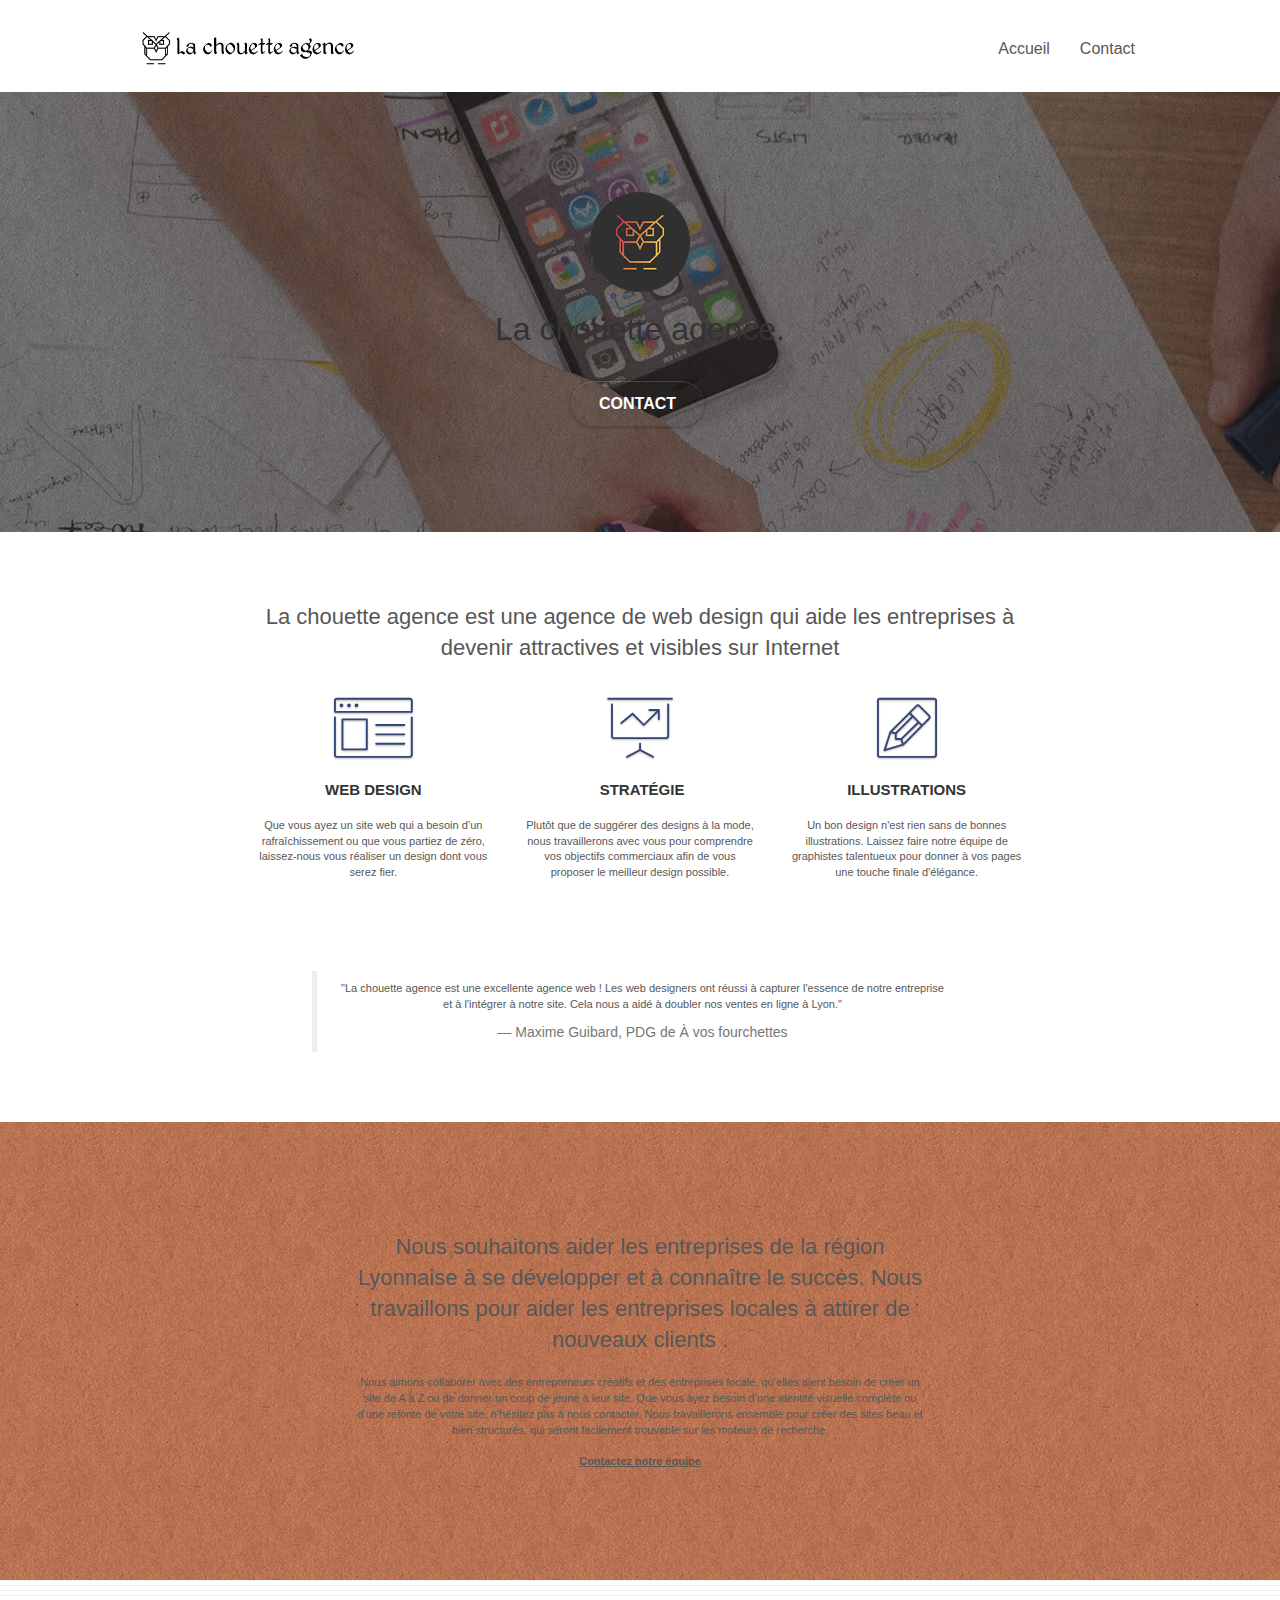
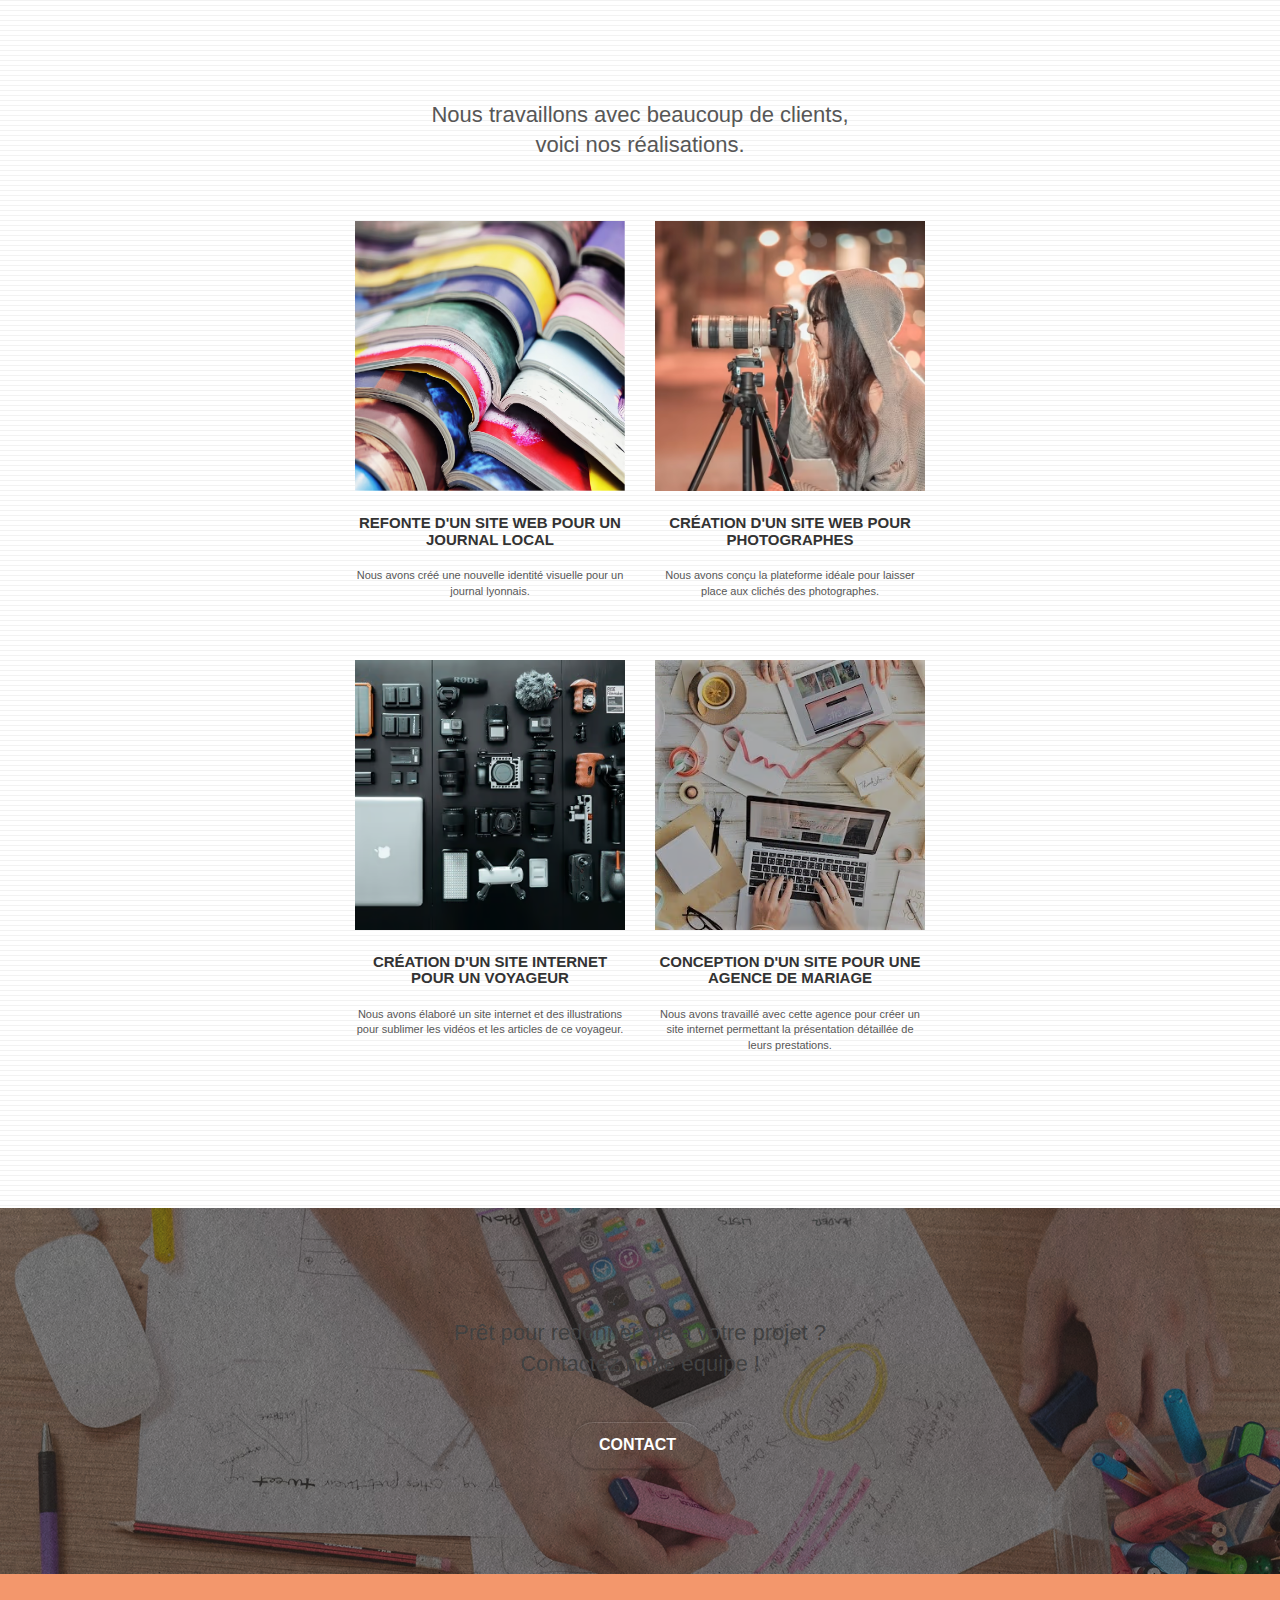
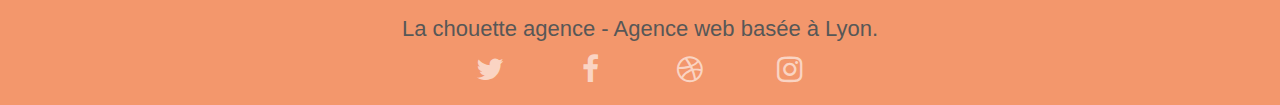
<file: index.html>
<!doctype html>
<html lang="fr">
<head>
    <meta charset="utf-8">
    <meta name="description" content="La chouette est une agence de web design située à Lyon et vous offre son expérience et ses compétences pour le développement ou la refonte de votre site internet">
	<meta name="robots" content="index, follow">
    <meta name="viewport" content="width=device-width, initial-scale=1.0, viewport-fit=cover">
    
	

	<link rel="shortcut icon" type="image/png" href="img/favicon.png">
    
	<link rel="stylesheet" type="text/css" href="./css/bootstrap.css">
	<link rel="stylesheet" type="text/css" href="style.css">
	<link rel="stylesheet" type="text/css" href="./css/font-awesome.css">
	<link rel="stylesheet" type="text/css" href="./css/et-line.css">
	
    
	<script src="./js/jquery-2.1.0.js" defer></script>
	<script src="./js/jquery-2.1.0.js" defer></script>
	<script src="./js/bootstrap.js" defer></script>
	<script src="./js/blocs.js" defer></script>
	<script src="./js/jquery.touchSwipe.js" defer></script>
	<script src="./js/gmaps.js" defer></script>

    <title>La chouette agence - Agence de web design à Lyon</title>

    
<!-- Analytics -->
 
<!-- Analytics END -->
    
</head>
<body>
<!-- Principal conteneur -->
<div class="page-container">
    
<!-- bloc-0 -->
<header class="bloc bgc-white l-bloc " id="bloc-0">
	<div class="container bloc-sm">

		<nav class="navbar row">
			<div class="navbar-header">
				<a class="navbar-brand" href="index.html"><img src="img/compressed/la-chouette-agence.avif" alt="La chouette agence - agence de web design à Lyon" height="40" /></a>
				<button id="nav-toggle" type="button" class="ui-navbar-toggle navbar-toggle" data-toggle="collapse" data-target=".navbar-1">
					<span class="sr-only">Toggle navigation</span><span class="icon-bar"></span><span class="icon-bar"></span><span class="icon-bar"></span>
				</button>
			</div>
			<div class="collapse navbar-collapse navbar-1 special-dropdown-nav">
				<ul class="site-navigation nav navbar-nav">
					<li>
						<a href="index.html">Accueil</a>
					</li>
					<li>
					</li>
					<li>
						<a href="contact-webdesigner-lyon.html">Contact</a>
					</li>
				</ul>
			</div>
		</nav>
	</div>
</header>
<!-- bloc-0 END -->

<!-- bloc-1-presentation -->
<div class="bloc bgc-dark-slate-blue bg-banniere d-bloc bg-t-edge bloc-bg-texture texture-paper b-parallax" id="bloc-1-hero">
	<div class="container bloc-lg">
		<div class="row tight-width-whitespace">
			<div class="col-sm-12 background-orange">
				<img src="img/logo.png" class="center-block image-resize-mode" width="100" alt="Logo de la chouette agence" />
				<h1 class="text-center hero-bloc-text contrast-dark ">
					La chouette agence.
				</h1>
				<div class="text-center">
					<a href="contact-webdesigner-lyon.html" class="btn btn-lg btn-clean btn-rd cta-hero btn-atomic-dark" id="cta-hero">Contact</a>
				</div>
			</div>
		</div>
	</div>
</div>
<!-- bloc-1-presentation END -->

<!-- bloc-2-services -->
<div class="bloc bgc-white l-bloc" id="bloc-2-services">
	<div class="container bloc-md">
		<div class="row">
			<div class="col-sm-12 text-center">
				<h2 class="text-ttl">La chouette agence est une agence de web design qui aide les entreprises à devenir attractives et visibles sur Internet</h2>
			</div>
		</div>
		<div class="row voffset-lg med-width-whitespace">
			<div class="col-sm-4">
				<div class="text-center">
					<span class="et-icon-browser sm-shadow icon-dark-slate-blue icons icon-lg"></span>
				</div>
				<h3 class="mg-md text-center">
					Web design
				</h3>
				<p class="text-center ">
					Que vous ayez un site web qui a besoin d&rsquo;un rafraîchissement ou que vous partiez de zéro, laissez-nous vous réaliser un design dont vous serez fier.
				</p>
			</div>
			<div class="col-sm-4">
				<div class="text-center">
					<span class="et-icon-presentation sm-shadow icon-dark-slate-blue icons icon-lg"></span>
				</div>
				<h3 class="mg-md text-center">
					&nbsp;Stratégie
				</h3>
				<p class="text-center ">
					Plutôt que de suggérer des designs à la mode, nous travaillerons avec vous pour comprendre vos objectifs commerciaux afin de vous proposer le meilleur design possible.<br>
				</p>
			</div>
			<div class="col-sm-4">
				<div class="text-center">
					<span class="et-icon-edit sm-shadow icon-dark-slate-blue icons icon-lg"></span>
				</div>
				<h3 class="mg-md text-center">
					Illustrations
				</h3>
				<p class="text-center ">
					Un bon design n'est rien sans de bonnes illustrations. Laissez faire notre équipe de graphistes talentueux pour donner à vos pages une touche finale d'élégance.
				</p>
			</div>
		</div>
		<div class="row voffset-lg voffset">
			<div class="col-xs-12 col-md-8 col-md-offset-2 text-center">
				<blockquote cite="">
					<p class="citation contrast-dark">"La chouette agence est une excellente agence web ! Les web designers ont réussi à capturer l'essence de notre entreprise et à l'intégrer à notre site. Cela nous a aidé à doubler nos ventes en ligne à Lyon."</p>
					<footer class="contrast-dark">Maxime Guibard, PDG de À vos fourchettes</footer>
				</blockquote>
			</div>
		</div>
	</div>
</div>
<!-- bloc-2-services END -->

<!-- bloc-3-what-i-do -->
<div class="bloc tc-white bgc-atomic-tangerine bg-presentation d-bloc bloc-bg-texture texture-paper b-parallax" id="bloc-3-what-i-do">
	<div class="container bloc-lg">
		<div class="row tight-width-whitespace background-orange">
			<div class="col-sm-12">
				<h2 class="mg-md text-center contrast-dark">
					Nous souhaitons aider les entreprises de la région Lyonnaise à se développer et à connaître le succès. Nous travaillons pour aider les entreprises locales à attirer de nouveaux clients .<br>
				</h2>
				<p class="text-center contrast-dark larger">
					Nous aimons collaborer avec des entrepreneurs créatifs et des entreprises locale, qu’elles aient besoin de créer un site de A à Z ou de donner un coup de jeune à leur site. Que vous ayez besoin d’une identité visuelle complète ou d’une refonte de votre site, n’hésitez pas à nous contacter. Nous travaillerons ensemble pour créer des sites beau et bien structurés, qui seront facilement trouvable sur les moteurs de recherche. <br><br><a class="bold-link contrast-dark" href="contact-webdesigner-lyon.html">Contactez notre équipe</a><br>
				</p>
			</div>
		</div>
	</div>
</div>
<!-- bloc-3-what-i-do END -->

<!-- bloc-4-portfolio -->
<div class="bloc bgc-white bg-lines-h2-bg bg-repeat l-bloc" id="bloc-4-portfolio">
	<div class="container bloc-lg">
		<div class="row">
			<div class="col-sm-12 text-center">
				<h2 class="text-ttl">Nous travaillons avec beaucoup de clients,<br/>voici nos réalisations.</h2>
			</div>
		</div>
		<div class="row tight-width-whitespace portfolio-row">
			<div class="col-sm-6">
				<a href="#" data-lightbox="img/compressed/1.avif" data-gallery-id="gallery-1" data-caption="Refonte d'un site web pour un journal local" data-frame="snapshot-lb"><img src="img/compressed/1.avif" alt="Site web d'un journal local" class="img-responsive portfolio-thumb" /></a>
				<h3 class="mg-md text-center">
					Refonte d'un site web pour un journal local
				</h3>
				<p class="text-center">
					Nous avons créé une nouvelle identité visuelle pour un journal lyonnais.
				</p>
			</div>
			<div class="col-sm-6">
				<a href="#" data-lightbox="img/compressed/2.avif" data-gallery-id="gallery-1" data-caption="Création d'un site web pour photographes" data-frame="snapshot-lb"><img src="img/compressed/2.avif" class="img-responsive portfolio-thumb" alt="Site web pour photographes" /></a>
				<h3 class="mg-md text-center">
					Création d'un site web pour photographes
				</h3>
				<p class="text-center">
					Nous avons conçu la plateforme idéale pour laisser place aux clichés des photographes.
				</p>
			</div>
		</div>
		<div class="row tight-width-whitespace portfolio-row">
			<div class="col-sm-6">
				<a href="#" data-lightbox="img/compressed/3.avif" data-gallery-id="gallery-1" data-caption="Création d'un site internet pour un voyageur" data-frame="snapshot-lb"><img src="img/compressed/3.avif" class="img-responsive portfolio-thumb" alt="Site internet pour voyageur"/></a>
				<h3 class="mg-md text-center">
					Création d'un site internet pour un voyageur
				</h3>
				<p class="text-center">
					Nous avons élaboré un site internet et des illustrations pour sublimer les vidéos et les articles de ce voyageur.
				</p>
			</div>
			<div class="col-sm-6">
				<a href="#" data-lightbox="img/compressed/4.avif" data-gallery-id="gallery-1" data-caption="Conception d'un site pour une agence de mariage" data-frame="snapshot-lb"><img src="img/compressed/4.avif" class="img-responsive portfolio-thumb" alt="Site internet d'une agence de mariage" /></a>
				<h3 class="mg-md text-center">
					Conception d'un site pour une agence de mariage
				</h3>
				<p class="text-center">
					Nous avons travaillé avec cette agence pour créer un site internet permettant la présentation détaillée de leurs prestations.
				</p>
			</div>
		</div>
	</div>
</div>
<!-- bloc-4-portfolio END -->

<!-- bloc-5-cta -->
<div class="bloc bgc-dark-slate-blue bg-banniere d-bloc bloc-bg-texture texture-paper" id="bloc-5-cta">
	<div class="container bloc-lg">
		<div class="row background-orange bloc-size">
			<h2 class="mg-md text-center contrast-dark">
				Prêt pour redonner vie à votre projet ?<br>Contactez notre équipe !
			</h2>
			<div class="col-sm-12 text-center">
				<a href="contact-webdesigner-lyon.html" class="btn btn-atomic-dark btn-clean btn-rd btn-lg cta-hero">Contact</a>
			</div>
		</div>
	</div>
</div>
<!-- bloc-5-cta END -->

<!-- Footer - bloc-8 -->
<footer class="bloc bgc-atomic-tangerine d-bloc" id="bloc-8">
	<div class="container bloc-sm">
		<div class="row">
			<div class="col-sm-12">
				<h2 class="text-center contrast-dark">
					La chouette agence - Agence web basée à Lyon.<br>
				</h2>
				<div class="row row-no-gutters social">
					<div class="col-sm-3">
						<div class="text-center">
							<a class="social" href="#" target="_blank"><span class="fa fa-twitter icon-md"></span></a>
						</div>
					</div>
					<div class="col-sm-3">
						<div class="text-center">
							<a class="social" href="#" target="_blank"><span class="fa fa-facebook icon-md"></span></a>
						</div>
					</div>
					<div class="col-sm-3">
						<div class="text-center">
							<a class="social" href="#" target="_blank"><span class="fa fa-dribbble icon-md"></span></a>
						</div>
					</div>
					<div class="col-sm-3">
						<div class="text-center">
							<a class="social" href="#" target="_blank"><span class="fa fa-instagram icon-md"></span></a>
						</div>
					</div>
				</div>
			</div>
		</div>
	</div>
</footer>
<!-- Footer - bloc-8 END -->

</div>
<!-- Principal conteneur END -->
    

</body>
</html>
</file>
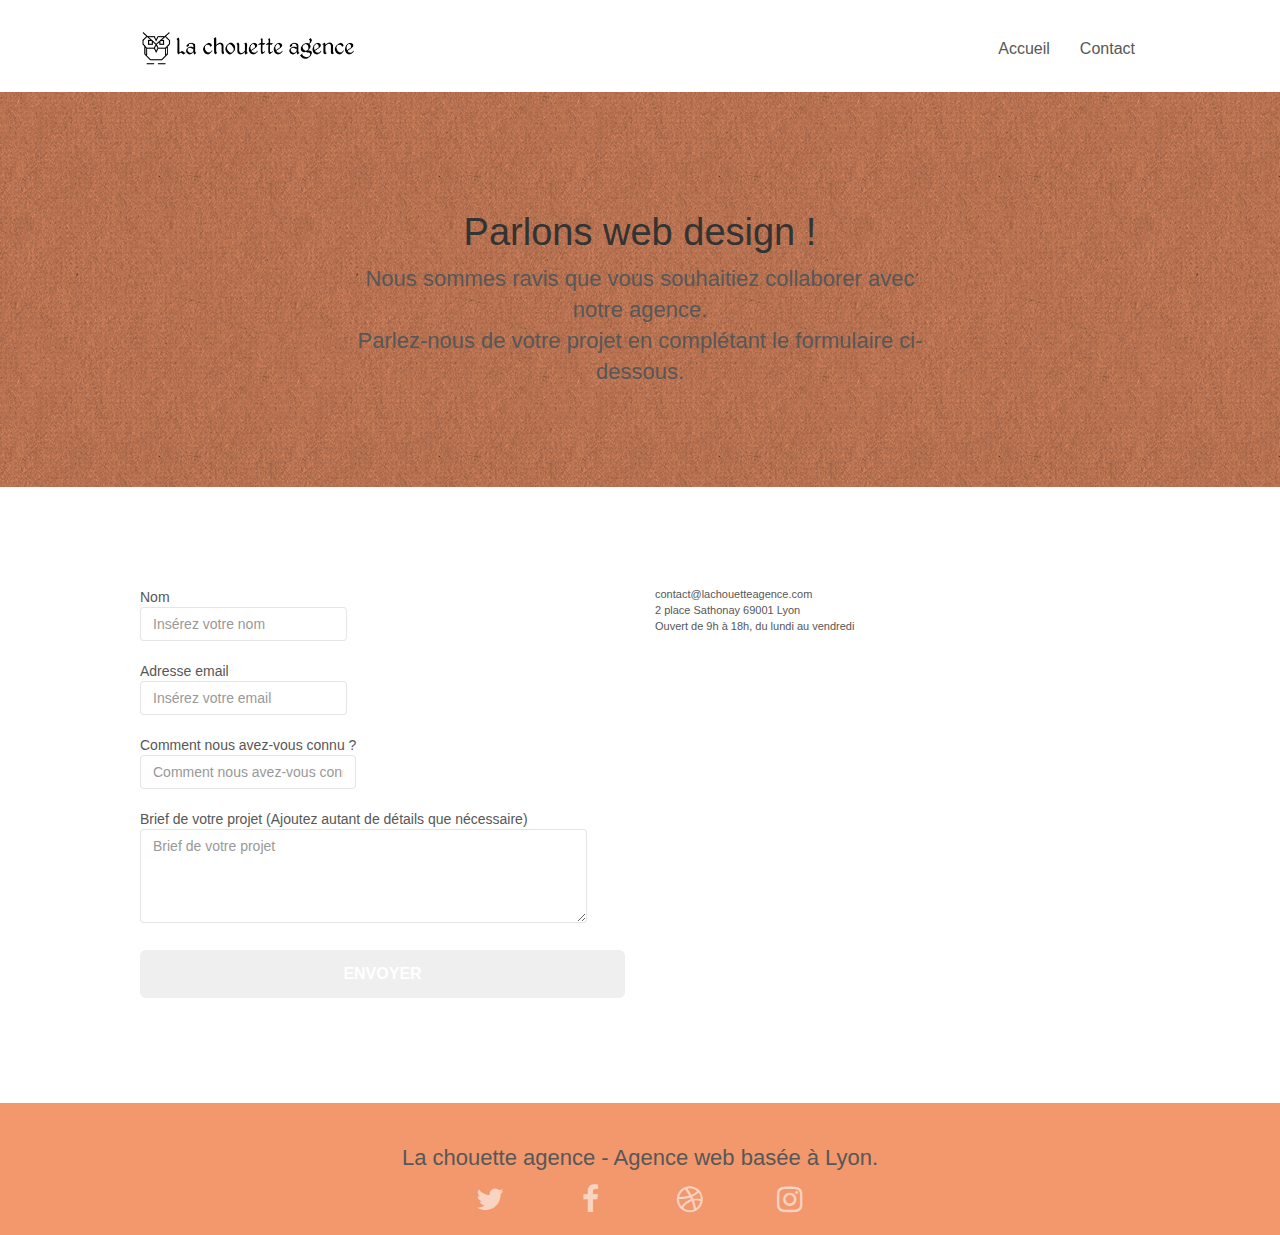
<file: contact-webdesigner-lyon.html>
<!doctype html>
<html lang="fr">
<head>
    <meta charset="utf-8">
    <meta name="description" content="Formulaire de contact de la chouette - agence de web design située à Lyon">
	<meta name="robots" content="index, follow">
    <meta name="viewport" content="width=device-width, initial-scale=1.0, viewport-fit=cover">

	

    <link rel="shortcut icon" type="image/png" href="favicon.jpg">
    
	<link rel="stylesheet" type="text/css" href="./css/bootstrap.css">
	<link rel="stylesheet" type="text/css" href="style.css">
	<link rel="stylesheet" type="text/css" href="./css/font-awesome.css">
	<link rel="stylesheet" type="text/css" href="./css/et-line.css">
	
    
	<script src="./js/jquery-2.1.0.js" defer></script>
	<script src="./js/bootstrap.js" defer></script>
	<script src="./js/blocs.js" defer></script>
	<script src="./js/jqBootstrapValidation.js" defer></script>
	<script src="./js/formHandler.js" defer></script>
    <title>Contact La chouette agence</title>

    
<!-- Analytics -->
 
<!-- Analytics END -->
    
</head>
<body>
<!-- Principal conteneur -->
<div class="page-container">
    
<!-- bloc-0 -->
<header class="bloc bgc-white l-bloc " id="bloc-0">
	<div class="container bloc-sm">

		<nav class="navbar row">
			<div class="navbar-header">
				<a class="navbar-brand" href="index.html"><img src="img/compressed/la-chouette-agence.avif" alt="La chouette agence - agence de web design à Lyon" height="40" /></a>
				<button id="nav-toggle" type="button" class="ui-navbar-toggle navbar-toggle" data-toggle="collapse" data-target=".navbar-1">
					<span class="sr-only">Toggle navigation</span><span class="icon-bar"></span><span class="icon-bar"></span><span class="icon-bar"></span>
				</button>
			</div>
			<div class="collapse navbar-collapse navbar-1 special-dropdown-nav">
				<ul class="site-navigation nav navbar-nav">
					<li>
						<a href="index.html">Accueil</a>
					</li>
					<li>
					</li>
					<li>
						<a href="contact-webdesigner-lyon.html">Contact</a>
					</li>
				</ul>
			</div>
		</nav>
	</div>
</header>
<!-- bloc-0 END -->

<!-- bloc-6 -->
<div class="bloc bg-dots-bg bg-repeat bgc-atomic-tangerine d-bloc bloc-bg-texture texture-paper" id="bloc-6">
	<div class="container bloc-lg">
		<div class="row">
			<div class="col-sm-12">
				<h1 class="text-center hero-bloc-text contrast-dark">
					Parlons web design !
				</h1>
				<h2 class="text-center mg-lg contrast-dark larger tight-width-whitespace">
					Nous sommes ravis que vous souhaitiez collaborer avec notre agence.<br>
					Parlez-nous de votre projet en complétant le formulaire ci-dessous.
				</h2>
			</div>
		</div>
	</div>
</div>
<!-- bloc-6 END -->

<!-- bloc-7 -->
<div class="bloc bgc-white l-bloc" id="bloc-7">
	<div class="container bloc-lg">
		<div class="row">
			<div class="col-sm-6">
				<form id="form_1">
					<div class="form-group">
						<label for="name">
							Nom
							<input id="name" class="form-control" type="text" placeholder="Insérez votre nom" required />
						</label>
					</div>
					<div class="form-group">
						<label for="email">
							Adresse email
							<input id="email" class="form-control" type="email" placeholder="Insérez votre email" required />
						</label>
					</div>
					<div class="form-group">
						<label for="question">
							Comment nous avez-vous connu ?
							<input id="question" class="form-control" type="text" placeholder="Comment nous avez-vous connu ?" required id="input_504" />
						</label>
					</div>
					<div class="form-group">
						<label for="message">
							Brief de votre projet (Ajoutez autant de détails que nécessaire)<br>
							<textarea id="message" class="form-control" rows="4" cols="50" placeholder="Brief de votre projet" required></textarea>
						</label>
					</div> 
					<button class="bloc-button btn btn-lg btn-block cta-hero btn-atomic-dark" type="submit">
						Envoyer
					</button>
				</form>
			</div>
			<div class="col-sm-6">
				<p class="larger">
					<a href="mailto:contact@lachouetteagence.com">contact@lachouetteagence.com</a><br>2 place Sathonay 69001 Lyon<br>Ouvert de 9h à 18h, du lundi au vendredi<br>
				</p>
			</div>
		</div>
	</div>
</div>
<!-- bloc-7 END -->

<!-- ScrollToTop Button -->
<a class="bloc-button btn btn-d scrollToTop" onclick="scrollToTarget('1')"><span class="fa fa-chevron-up"></span></a>
<!-- ScrollToTop Button END-->


<!-- Footer - bloc-8 -->
<footer class="bloc bgc-atomic-tangerine d-bloc" id="bloc-8">
	<div class="container bloc-sm">
		<div class="row">
			<div class="col-sm-12">
				<h2 class="text-center contrast-dark">
					La chouette agence - Agence web basée à Lyon.<br>
				</h2>
				<div class="row row-no-gutters social">
					<div class="col-sm-3">
						<div class="text-center">
							<a class="social" href="#" target="_blank"><span class="fa fa-twitter icon-md"></span></a>
						</div>
					</div>
					<div class="col-sm-3">
						<div class="text-center">
							<a class="social" href="#" target="_blank"><span class="fa fa-facebook icon-md"></span></a>
						</div>
					</div>
					<div class="col-sm-3">
						<div class="text-center">
							<a class="social" href="#" target="_blank"><span class="fa fa-dribbble icon-md"></span></a>
						</div>
					</div>
					<div class="col-sm-3">
						<div class="text-center">
							<a class="social" href="#" target="_blank"><span class="fa fa-instagram icon-md"></span></a>
						</div>
					</div>
				</div>
			</div>
		</div>
	</div>
</footer>
<!-- Footer - bloc-8 END -->

</div>
<!-- Principal conteneur END -->
    

</body>
</html>
</file>
<file: style.css>
body {
    margin: 0;
    padding: 0;
    background: #FFF;
    overflow-x: hidden;
    -webkit-font-smoothing: antialiased;
    -moz-osx-font-smoothing: grayscale;
}

a,
button {
    transition: all .3s ease-in-out;
    outline: none!important;
}

a:hover {
    text-decoration: none;
    cursor: pointer;
}

#page-loading-blocs-notifaction {
    position: fixed;
    top: 0;
    bottom: 0;
    width: 100%;
    z-index: 100000;
    background: #FFFFFF url("img/pageload-spinner.gif") no-repeat center center;
}

.bloc {
    width: 100%;
    clear: both;
    background: 50% 50% no-repeat;
    padding: 0 50px;
    -webkit-background-size: cover;
    -moz-background-size: cover;
    -o-background-size: cover;
    background-size: cover;
    position: relative;
}

.bloc .container {
    padding-left: 0;
    padding-right: 0;
}

.bloc-lg {
    padding: 100px 50px;
}

.bloc-md {
    padding: 50px;
}

.bloc-sm {
    padding: 20px 50px;
}

.bg-center,
.bg-l-edge,
.bg-r-edge,
.bg-t-edge,
.bg-b-edge,
.bg-tl-edge,
.bg-bl-edge,
.bg-tr-edge,
.bg-br-edge,
.bg-repeat {
    -webkit-background-size: auto!important;
    -moz-background-size: auto!important;
    -o-background-size: auto!important;
    background-size: auto!important;
}

.bg-repeat {
    background: repeat;
}

.bg-t-edge {
    background: top no-repeat;
}

.bloc-bg-texture::before {
    content: "";
    background-size: 2px 2px;
    position: absolute;
    top: 0;
    bottom: 0;
    left: 0;
    right: 0;
}

.texture-paper::before {
    background: url("img/texture-paper.png");
    background-size: 280px 280px;
}

.b-parallax {
    background-attachment: fixed;
}

.d-bloc {
    color: rgba(255, 255, 255, .7);
}

.d-bloc button:hover {
    color: rgba(255, 255, 255, .9);
}

.d-bloc .icon-round,
.d-bloc .icon-square,
.d-bloc .icon-rounded,
.d-bloc .icon-semi-rounded-a,
.d-bloc .icon-semi-rounded-b {
    border-color: rgba(255, 255, 255, .9);
}

.d-bloc .divider-h span {
    border-color: rgba(255, 255, 255, .2);
}

.d-bloc .a-btn,
.d-bloc .navbar a,
.d-bloc .navbar-brand,
.d-bloc a .icon-sm,
.d-bloc a .icon-md,
.d-bloc a .icon-lg,
.d-bloc a .icon-xl,
.d-bloc h1 a,
.d-bloc h2 a,
.d-bloc h3 a,
.d-bloc h4 a,
.d-bloc h5 a,
.d-bloc h6 a,
.d-bloc p a {
    color: rgba(255, 255, 255, .6);
}

.d-bloc .a-btn:hover,
.d-bloc .navbar a:hover,
.d-bloc .navbar-brand:hover,
.d-bloc a:hover .icon-sm,
.d-bloc a:hover .icon-md,
.d-bloc a:hover .icon-lg,
.d-bloc a:hover .icon-xl,
.d-bloc h1 a:hover,
.d-bloc h2 a:hover,
.d-bloc h3 a:hover,
.d-bloc h4 a:hover,
.d-bloc h5 a:hover,
.d-bloc h6 a:hover,
.d-bloc p a:hover {
    color: rgba(255, 255, 255, 1);
}

.d-bloc .navbar-toggle .icon-bar {
    background: rgba(255, 255, 255, 1);
}

.d-bloc .btn-wire,
.d-bloc .btn-wire:hover {
    color: rgba(255, 255, 255, 1);
    border-color: rgba(255, 255, 255, 1);
}

.d-bloc .panel {
    color: rgba(0, 0, 0, .5);
}

.d-bloc .panel button:hover {
    color: rgba(0, 0, 0, .7);
}

.d-bloc .panel icon {
    border-color: rgba(0, 0, 0, .7);
}

.d-bloc .panel .divider-h span {
    border-color: rgba(0, 0, 0, .1);
}

.d-bloc .panel .a-btn {
    color: rgba(0, 0, 0, .6);
}

.d-bloc .panel .a-btn:hover {
    color: rgba(0, 0, 0, 1);
}

.d-bloc .panel .btn-wire,
.d-bloc .panel .btn-wire:hover {
    color: rgba(0, 0, 0, .7);
    border-color: rgba(0, 0, 0, .3);
}

.d-bloc .panel,
.l-bloc {
    color: rgba(0, 0, 0, .5);
}

.d-bloc .panel button:hover,
.l-bloc button:hover {
    color: rgba(0, 0, 0, .7);
}

.l-bloc .icon-round,
.l-bloc .icon-square,
.l-bloc .icon-rounded,
.l-bloc .icon-semi-rounded-a,
.l-bloc .icon-semi-rounded-b {
    border-color: rgba(0, 0, 0, .7);
}

.d-bloc .panel .divider-h span,
.l-bloc .divider-h span {
    border-color: rgba(0, 0, 0, .1);
}

.d-bloc .panel .a-btn,
.l-bloc .a-btn,
.l-bloc .navbar a,
.l-bloc .navbar-brand,
.l-bloc a .icon-sm,
.l-bloc a .icon-md,
.l-bloc a .icon-lg,
.l-bloc a .icon-xl,
.l-bloc h1 a,
.l-bloc h2 a,
.l-bloc h3 a,
.l-bloc h4 a,
.l-bloc h5 a,
.l-bloc h6 a,
.l-bloc p a {
    color: rgba(0, 0, 0, .6);
}

.d-bloc .panel .a-btn:hover,
.l-bloc .a-btn:hover,
.l-bloc .navbar a:hover,
.l-bloc .navbar-brand:hover,
.l-bloc a:hover .icon-sm,
.l-bloc a:hover .icon-md,
.l-bloc a:hover .icon-lg,
.l-bloc a:hover .icon-xl,
.l-bloc h1 a:hover,
.l-bloc h2 a:hover,
.l-bloc h3 a:hover,
.l-bloc h4 a:hover,
.l-bloc h5 a:hover,
.l-bloc h6 a:hover,
.l-bloc p a:hover {
    color: rgba(0, 0, 0, 1);
}

.l-bloc .navbar-toggle .icon-bar {
    color: rgba(0, 0, 0, .6);
}

.d-bloc .panel .btn-wire,
.d-bloc .panel .btn-wire:hover,
.l-bloc .btn-wire,
.l-bloc .btn-wire:hover {
    color: rgba(0, 0, 0, .7);
    border-color: rgba(0, 0, 0, .3);
}

.voffset {
    margin-top: 30px;
}

.voffset-lg {
    margin-top: 80px;
}

.row-no-gutters {
    margin-right: 0;
    margin-left: 0;
}

.row.row-no-gutters > [class^="col-"],
.row.row-no-gutters > [class*=" col-"] {
    padding-right: 0;
    padding-left: 0;
}

#bloc-1-hero h1 {
    font-size: 32px;
}

.navbar {
    margin-bottom: 0;
    z-index: 1;
}

.navbar-brand {
    height: auto;
    padding: 3px 15px;
    font-size: 25px;
    font-weight: normal;
    font-weight: 600;
    line-height: 44px;
}

.navbar-brand img {
    max-height: 200px;
    margin: 0 5px 0 0;
    display: inline;
}

.navbar-brand img[src$=svg] {
    min-width: 100px;
}

.nav-center .navbar-brand img {
    margin: 0;
}

.navbar .nav {
    padding-top: 2px;
    margin-right: -16px;
    float: right;
    z-index: 1;
}

.nav > li {
    float: left;
    margin-top: 4px;
    font-size: 16px;
}

.navbar-nav .open .dropdown-menu > li > a {
    text-align: inherit;
}

.nav > li a:hover,
.nav > li a:focus {
    background: transparent;
}

.navbar-toggle {
    margin: 10px 10px 0 0;
    border: 0px;
}

.navbar-toggle:hover {
    background: transparent!important;
}

.navbar-toggle .icon-bar {
    background-color: rgba(0, 0, 0, .5);
    width: 26px;
}

.nav-invert .navbar .nav {
    float: left;
}

.nav-invert .navbar-header,
.nav-invert .navbar-brand {
    float: right;
    position: relative;
    z-index: 2;
}

@media (min-width: 768px) {
    .site-navigation {
        position: absolute;
        top: 50%;
        right: 20px;
        transform: translate(0, -50%);
        -webkit-transform: translateY(-50%);
    }
    .nav > li .dropdown-menu a,
    .nav > li .dropdown-menu a:hover {
        color: #484848;
    }
    .nav-invert .site-navigation {
        left: 0;
        right: 0;
    }
    .nav-center {
        text-align: center;
    }
    .nav-center .navbar-header {
        width: 100%;
    }
    .nav-center .navbar-header,
    .nav-center .navbar-brand,
    .nav-center .nav > li {
        float: none;
        display: inline-block;
    }
    .nav-center .site-navigation {
        position: relative;
        width: 100%;
        right: 0;
        margin-right: 0px;
        margin-top: 20px;
    }
    .nav-center.mini-nav .navbar-toggle {
        float: none;
        margin: 10px auto 0;
    }
}

.nav > li > .dropdown a {
    background: none!important;
    display: block;
    padding: 14px 15px;
}

nav .caret {
    margin: 0 5px;
}

.dropdown-menu .dropdown-menu {
    top: -8px;
    left: 100%;
}

.dropdown-menu .dropmenu-flow-right {
    top: 100%;
    left: 0;
    margin-left: -1px;
    border-top-left-radius: 0;
    border-top-right-radius: 0;
}

.dropdown-menu .dropdown span {
    border: 4px solid black;
    border-top-color: transparent;
    border-right-color: transparent;
    border-bottom-color: transparent;
    margin: 6px -5px 0 0!important;
    float: right;
}

.mg-md {
    margin-top: 10px;
    margin-bottom: 20px;
}

.mg-lg {
    margin-top: 10px;
    margin-bottom: 40px;
}

.btn {
    margin: 0 5px 5px 0;
}

.btn.pull-right {
    margin: 0 0 5px 5px;
}

.btn-d,
.btn-d:hover,
.btn-d:focus {
    color: #FFF;
    background: rgba(0, 0, 0, .3);
}

button {
    outline: none!important;
}

.btn-rd {
    border-radius: 40px;
}

.btn-clean {
    border: 1px solid rgba(0, 0, 0, .08);
    border-bottom-color: rgba(0, 0, 0, .1);
    text-shadow: 0 1px 0 rgba(0, 0, 1, .1);
    box-shadow: 0 1px 3px rgba(0, 0, 1, .25), inset 0 1px 0 0 rgba(255, 255, 255, .15);
}

.icon-md {
    font-size: 30px!important;
}

.icon-lg {
    font-size: 60px!important;
}

.sm-shadow {
    text-shadow: 0 1px 2px rgba(0, 0, 0, .3);
}

.panel-sq,
.panel-sq .panel-heading,
.panel-sq .panel-footer {
    border-radius: 0;
}

.panel-rd {
    border-radius: 30px;
}

.panel-rd .panel-heading {
    border-radius: 29px 29px 0 0;
}

.panel-rd .panel-footer {
    border-radius: 0 0 29px 29px;
}

.form-control {
    border-color: rgba(0, 0, 0, .1);
    box-shadow: none;
}

.scrollToTop {
    width: 40px;
    height: 40px;
    position: fixed;
    bottom: 20px;
    right: 20px;
    opacity: 0;
    z-index: 500;
    transition: all .3s ease-in-out;
}

.scrollToTop span {
    margin-top: 6px;
}

.showScrollTop {
    font-size: 14px;
    opacity: 1;
}

a[data-lightbox] {
    position: relative;
    display: block;
    text-align: center;
}

a[data-lightbox]:hover::before {
    content: "+";
    font-family: "HelveticaNeue-Light", "Helvetica Neue Light", "Helvetica Neue", Helvetica, Arial;
    font-size: 32px;
    width: 50px;
    height: 50px;
    margin-left: -25px;
    border-radius: 50%;
    background: rgba(0, 0, 0, .6);
    color: #FFF;
    font-weight: 100;
    z-index: 1;
    position: absolute;
    top: 50%;
    transform: translateY(-50%);
    -webkit-transform: translateY(-50%);
}

a[data-lightbox]:hover img {
    opacity: 0.6;
    -webkit-animation-fill-mode: none;
    animation-fill-mode: none;
}

#lightbox-modal {
    display: flex;
    align-items: center;
}

#lightbox-modal .modal-dialog {
    width: 90%;
    max-width: 900px;
    margin: 0 auto 0;
}

#lightbox-modal .modal-dialog img {
    max-height: 90vh;
    margin: 0 auto;
}

.lightbox-caption {
    padding: 20px;
    color: #FFF;
    background: rgba(0, 0, 0, .5);
    position: absolute;
    left: 15px;
    right: 15px;
    bottom: 5px;
}

.close-lightbox {
    color: #FFF;
    font-size: 30px;
    position: absolute;
    top: 20px;
    right: 20px;
    z-index: 20;
    background: rgba(0, 0, 0, .5);
    border: none;
    line-height: 30px;
    padding: 0 9px 5px;
    opacity: 0.3;
}

.close-lightbox:hover,
.next-lightbox:hover,
.prev-lightbox:hover {
    opacity: 1.0;
    color: #FFF;
}

.next-lightbox,
.prev-lightbox {
    font-size: 20px;
    color: rgba(255, 255, 255, .9);
    background: rgba(0, 0, 0, .5);
    transition: all .2s ease-in-out;
    position: absolute;
    top: 45%;
    z-index: 1;
    opacity: 0.4;
}

.next-lightbox {
    padding: 6px 8px 1px 13px;
    right: 25px;
}

.prev-lightbox {
    padding: 6px 13px 1px 10px;
    left: 25px;
}

.snapshot-lb .modal-body {
    padding-bottom: 45px;
}

.snapshot-lb .lightbox-caption {
    padding: 0;
    color: rgba(0, 0, 0, .5);
    background: none;
}

h1,
h2,
h3,
h4,
h5,
h6,
p,
label,
.btn,
a {
    font-family: "helvetica";
    font-weight: 400;
    color: #575757!important;
}

.container {
    max-width: 1000px;
}

.hero-bloc-text {
    font-size: 38px;
}

.hero-bloc-text-sub {
    font-size: 36px;
}

.statement-bloc-text {
    line-height: 26px;
    font-style: italic;
    font-size: 20px;
    text-align: center;
    font-weight: lighter;
    max-width: 520px;
    margin: auto auto auto auto;
}

p {
    font-size: 11px;
}

.tight-width-whitespace {
    max-width: 600px;
    margin: auto auto auto auto;
}

.h1 {
    font-size: 20px;
    font-family: "Open Sans";
}

.cta-hero {
    margin-top: 22px;
    color: #FFFFFF!important;
    text-transform: uppercase;
    padding: 12px 28px 12px 28px;
    font-size: 16px;
    font-weight: 700;
}

.social {
    max-width: 400px;
    margin: auto auto auto auto;
}

h2 {
    font-size: 22px;
    line-height: 1.4em;
}

h3 {
    font-size: 15px;
    text-transform: uppercase;
    font-weight: 700;
    color: #333333!important;
}

.med-width-whitespace {
    max-width: 800px;
    margin: auto auto auto auto;
    box-shadow: 0px 0px 0px #000000;
}

h1 {
    color: #333333!important;
}

h4 {
    color: #333333!important;
}

.icons {
    margin-bottom: 14px;
    margin-top: 24px;
}

.white {
    color: #FFFFFF!important;
}

.portfolio-thumb {
    margin-bottom: 24px;
}

.portfolio-row {
    margin-bottom: 44px;
    margin-top: 50px;
}

.avatar {
    box-shadow: 0px 4px 9px rgba(0, 0, 0, 0.3);
}

.black-background {
    background-color: rgba(165, 147, 99, 0.7);
    padding: 40px 40px 40px 40px;
}

.bold-link {
    font-weight: 900;
    text-decoration: underline!important;
}

.bgc-white {
    background-color: #FFFFFF;
}

.bgc-dark-slate-blue {
    background-color: #364577;
}

.bgc-atomic-tangerine {
    background-color: #F3976C;
}

.tc-white {
    color: #F3976C!important;
}

.btn-atomic-tangerine {
    background: #F3976C;
    color: #FFFFFF!important;
}

.btn-atomic-tangerine:hover {
    background: #c27956!important;
    color: #FFFFFF!important;
}

.ltc-white {
    color: #FFFFFF!important;
}

.ltc-white:hover {
    color: #cccccc!important;
}

.ltc-atomic-tangerine {
    color: #F3976C!important;
}

.ltc-atomic-tangerine:hover {
    color: #c27956!important;
}

.icon-dark-slate-blue {
    color: #364577!important;
    border-color: #364577!important;
}

.bg-dots-bg {
    background-image: url("img/dots-bg.png");
}

.bg-lines-h2-bg {
    background-image: url("img/lines-h2-bg.png");
}

.bg-banniere {
    background-image: url("img/compressed/la-chouette-agence-banniere.avif");
}

.bg-presentation {
    background-image: url("img/compressed/image-de-presentation.avif");
}

.text-ttl {
    max-width: 1000px;
    padding: 0 10%;
}

@media (max-width: 1024px) {
    .bloc {
        padding-left: 20px;
        padding-right: 20px;
    }
    .bloc.full-width-bloc,
    .bloc-tile-2.full-width-bloc .container,
    .bloc-tile-3.full-width-bloc .container,
    .bloc-tile-4.full-width-bloc .container {
        padding-left: 0;
        padding-right: 0;
    }
}

@media (max-width: 992px) and (min-width: 768px) {
    .navbar .nav {
        max-width: 80%
    }
    .nav-center.navbar .nav {
        max-width: 100%
    }
}

@media only screen and (min-device-width: 768px) and (max-device-width: 1024px) and (orientation: landscape) {
    .b-parallax {
        background-attachment: scroll;
    }
}

@media only screen and (min-device-width: 1024px) and (max-device-width: 1366px) and (-webkit-min-device-pixel-ratio: 1.5) {
    .b-parallax {
        background-attachment: scroll;
    }
}

@media (max-width: 991px) {
    .container {
        width: 100%;
    }
    .b-parallax {
        background-attachment: scroll;
    }
    .page-container,
    #hero-bloc {
        overflow-x: hidden;
        position: relative;
    }
    .bloc {
        padding-left: constant(safe-area-inset-left);
        padding-right: constant(safe-area-inset-right);
    }
    .bloc-group,
    .bloc-group .bloc {
        display: block;
        width: 100%;
    }
    .bloc-fill-screen .fill-bloc-top-edge,
    .bloc-fill-screen .fill-bloc-bottom-edge {
        padding: 0 20px;
        padding-left: constant(safe-area-inset-left);
        padding-right: constant(safe-area-inset-right);
    }
}

@media (max-width: 767px) {
    .page-container {
        overflow-x: hidden;
        position: relative;
    }
    h1,
    h2,
    h3,
    h4,
    h5,
    h6,
    p,
    #disqus_thread {
        padding-left: 10px!important;
        padding-right: 10px!important;
    }
    .b-parallax {
        background-attachment: scroll;
    }
    .navbar .nav {
        padding-top: 0;
        border-top: 1px solid rgba(0, 0, 0, .2);
        float: none!important;
    }
    .navbar.row {
        margin-left: 0;
        margin-right: 0;
    }
    .site-navigation {
        position: inherit;
        transform: none;
        -webkit-transform: none;
        -ms-transform: none;
    }
    .nav > li {
        margin-top: 0;
        border-bottom: 1px solid rgba(0, 0, 0, .1);
        background: rgba(0, 0, 0, .05);
        text-align: left;
        padding-left: 15px;
        width: 100%;
    }
    .nav > li:hover {
        background: rgba(0, 0, 0, .08);
    }
    .dropdown .dropdown a .caret {
        float: none;
        margin: 5px 0 0 10px!important;
        border: 4px solid black;
        border-bottom-color: transparent;
        border-right-color: transparent;
        border-left-color: transparent;
    }
    #hero-bloc .navbar .nav {
        background: rgba(0, 0, 0, .8);
    }
    #hero-bloc .navbar .nav a {
        color: rgba(255, 255, 255, .6);
    }
    .hero {
        padding: 50px 0;
    }
    .hero-nav {
        left: -1px;
        right: -1px;
    }
    .navbar-collapse {
        padding: 0;
        overflow-x: hidden;
        -webkit-box-shadow: none;
        box-shadow: none;
    }
    .navbar-brand img {
        max-height: 40px;
        width: auto;
    }
    .nav-invert .navbar-header {
        float: none;
        width: 100%;
    }
    .nav-invert .navbar-toggle {
        float: left;
        margin-left: 10px;
    }
    .bloc {
        padding-left: 0;
        padding-right: 0;
    }
    .bloc-xxl,
    .bloc-xl,
    .bloc-lg {
        padding: 40px 0;
    }
    .bloc-sm,
    .bloc-md {
        padding-left: 0;
        padding-right: 0;
    }
    .bloc-tile-2 .container,
    .bloc-tile-3 .container,
    .bloc-tile-4 .container,
    .bloc-fill-screen .fill-bloc-top-edge,
    .bloc-fill-screen .fill-bloc-bottom-edge {
        padding-left: 0;
        padding-right: 0;
    }
    .a-block {
        padding: 0 10px;
    }
    .btn-dwn {
        display: none;
    }
    .voffset {
        margin-top: 5px;
    }
    .voffset-md {
        margin-top: 20px;
    }
    .voffset-lg {
        margin-top: 30px;
    }
    form {
        padding: 5px;
    }
    .close-lightbox {
        display: inline-block;
    }
    .blocsapp-device-iphone5 {
        background-size: 216px 425px;
        padding-top: 60px;
        width: 216px;
        height: 425px;
    }
    .blocsapp-device-iphone5 img {
        width: 180px;
        height: 320px;
    }
}

@media (max-width: 400px) {
    .bloc {
        padding-left: 0;
        padding-right: 0;
    }
}

@media (max-width: 767px) {
    .bloc-mob-center-text {
        text-align: center;
    }
}
</file>
<file: css/et-line.css>
@font-face {
    font-family: et-line;
    src: url(../fonts/et-line.eot);
    src: url(../fonts/et-line.eot?#iefix) format('embedded-opentype'), url(../fonts/et-line.woff) format('woff'), url(../fonts/et-line.ttf) format('truetype'), url(../fonts/et-line.svg#et-line) format('svg');
    font-weight: 400;
    font-style: normal
}

.et-icon-adjustments,
.et-icon-alarmclock,
.et-icon-anchor,
.et-icon-aperture,
.et-icon-attachment,
.et-icon-bargraph,
.et-icon-basket,
.et-icon-beaker,
.et-icon-bike,
.et-icon-book-open,
.et-icon-briefcase,
.et-icon-browser,
.et-icon-calendar,
.et-icon-camera,
.et-icon-caution,
.et-icon-chat,
.et-icon-circle-compass,
.et-icon-clipboard,
.et-icon-clock,
.et-icon-cloud,
.et-icon-compass,
.et-icon-desktop,
.et-icon-dial,
.et-icon-document,
.et-icon-documents,
.et-icon-download,
.et-icon-dribbble,
.et-icon-edit,
.et-icon-envelope,
.et-icon-expand,
.et-icon-facebook,
.et-icon-flag,
.et-icon-focus,
.et-icon-gears,
.et-icon-genius,
.et-icon-gift,
.et-icon-global,
.et-icon-globe,
.et-icon-googleplus,
.et-icon-grid,
.et-icon-happy,
.et-icon-hazardous,
.et-icon-heart,
.et-icon-hotairballoon,
.et-icon-hourglass,
.et-icon-key,
.et-icon-laptop,
.et-icon-layers,
.et-icon-lifesaver,
.et-icon-lightbulb,
.et-icon-linegraph,
.et-icon-linkedin,
.et-icon-lock,
.et-icon-magnifying-glass,
.et-icon-map,
.et-icon-map-pin,
.et-icon-megaphone,
.et-icon-mic,
.et-icon-mobile,
.et-icon-newspaper,
.et-icon-notebook,
.et-icon-paintbrush,
.et-icon-paperclip,
.et-icon-pencil,
.et-icon-phone,
.et-icon-picture,
.et-icon-pictures,
.et-icon-piechart,
.et-icon-presentation,
.et-icon-pricetags,
.et-icon-printer,
.et-icon-profile-female,
.et-icon-profile-male,
.et-icon-puzzle,
.et-icon-quote,
.et-icon-recycle,
.et-icon-refresh,
.et-icon-ribbon,
.et-icon-rss,
.et-icon-sad,
.et-icon-scissors,
.et-icon-scope,
.et-icon-search,
.et-icon-shield,
.et-icon-speedometer,
.et-icon-strategy,
.et-icon-streetsign,
.et-icon-tablet,
.et-icon-target,
.et-icon-telescope,
.et-icon-toolbox,
.et-icon-tools,
.et-icon-tools-2,
.et-icon-trophy,
.et-icon-tumblr,
.et-icon-twitter,
.et-icon-upload,
.et-icon-video,
.et-icon-wallet,
.et-icon-wine {
    font-family: et-line;
    speak: none;
    font-style: normal;
    font-weight: 400;
    font-variant: normal;
    text-transform: none;
    line-height: 1;
    -webkit-font-smoothing: antialiased;
    -moz-osx-font-smoothing: grayscale;
    display: inline-block
}

.et-icon-mobile:before {
    content: "\e000"
}

.et-icon-laptop:before {
    content: "\e001"
}

.et-icon-desktop:before {
    content: "\e002"
}

.et-icon-tablet:before {
    content: "\e003"
}

.et-icon-phone:before {
    content: "\e004"
}

.et-icon-document:before {
    content: "\e005"
}

.et-icon-documents:before {
    content: "\e006"
}

.et-icon-search:before {
    content: "\e007"
}

.et-icon-clipboard:before {
    content: "\e008"
}

.et-icon-newspaper:before {
    content: "\e009"
}

.et-icon-notebook:before {
    content: "\e00a"
}

.et-icon-book-open:before {
    content: "\e00b"
}

.et-icon-browser:before {
    content: "\e00c"
}

.et-icon-calendar:before {
    content: "\e00d"
}

.et-icon-presentation:before {
    content: "\e00e"
}

.et-icon-picture:before {
    content: "\e00f"
}

.et-icon-pictures:before {
    content: "\e010"
}

.et-icon-video:before {
    content: "\e011"
}

.et-icon-camera:before {
    content: "\e012"
}

.et-icon-printer:before {
    content: "\e013"
}

.et-icon-toolbox:before {
    content: "\e014"
}

.et-icon-briefcase:before {
    content: "\e015"
}

.et-icon-wallet:before {
    content: "\e016"
}

.et-icon-gift:before {
    content: "\e017"
}

.et-icon-bargraph:before {
    content: "\e018"
}

.et-icon-grid:before {
    content: "\e019"
}

.et-icon-expand:before {
    content: "\e01a"
}

.et-icon-focus:before {
    content: "\e01b"
}

.et-icon-edit:before {
    content: "\e01c"
}

.et-icon-adjustments:before {
    content: "\e01d"
}

.et-icon-ribbon:before {
    content: "\e01e"
}

.et-icon-hourglass:before {
    content: "\e01f"
}

.et-icon-lock:before {
    content: "\e020"
}

.et-icon-megaphone:before {
    content: "\e021"
}

.et-icon-shield:before {
    content: "\e022"
}

.et-icon-trophy:before {
    content: "\e023"
}

.et-icon-flag:before {
    content: "\e024"
}

.et-icon-map:before {
    content: "\e025"
}

.et-icon-puzzle:before {
    content: "\e026"
}

.et-icon-basket:before {
    content: "\e027"
}

.et-icon-envelope:before {
    content: "\e028"
}

.et-icon-streetsign:before {
    content: "\e029"
}

.et-icon-telescope:before {
    content: "\e02a"
}

.et-icon-gears:before {
    content: "\e02b"
}

.et-icon-key:before {
    content: "\e02c"
}

.et-icon-paperclip:before {
    content: "\e02d"
}

.et-icon-attachment:before {
    content: "\e02e"
}

.et-icon-pricetags:before {
    content: "\e02f"
}

.et-icon-lightbulb:before {
    content: "\e030"
}

.et-icon-layers:before {
    content: "\e031"
}

.et-icon-pencil:before {
    content: "\e032"
}

.et-icon-tools:before {
    content: "\e033"
}

.et-icon-tools-2:before {
    content: "\e034"
}

.et-icon-scissors:before {
    content: "\e035"
}

.et-icon-paintbrush:before {
    content: "\e036"
}

.et-icon-magnifying-glass:before {
    content: "\e037"
}

.et-icon-circle-compass:before {
    content: "\e038"
}

.et-icon-linegraph:before {
    content: "\e039"
}

.et-icon-mic:before {
    content: "\e03a"
}

.et-icon-strategy:before {
    content: "\e03b"
}

.et-icon-beaker:before {
    content: "\e03c"
}

.et-icon-caution:before {
    content: "\e03d"
}

.et-icon-recycle:before {
    content: "\e03e"
}

.et-icon-anchor:before {
    content: "\e03f"
}

.et-icon-profile-male:before {
    content: "\e040"
}

.et-icon-profile-female:before {
    content: "\e041"
}

.et-icon-bike:before {
    content: "\e042"
}

.et-icon-wine:before {
    content: "\e043"
}

.et-icon-hotairballoon:before {
    content: "\e044"
}

.et-icon-globe:before {
    content: "\e045"
}

.et-icon-genius:before {
    content: "\e046"
}

.et-icon-map-pin:before {
    content: "\e047"
}

.et-icon-dial:before {
    content: "\e048"
}

.et-icon-chat:before {
    content: "\e049"
}

.et-icon-heart:before {
    content: "\e04a"
}

.et-icon-cloud:before {
    content: "\e04b"
}

.et-icon-upload:before {
    content: "\e04c"
}

.et-icon-download:before {
    content: "\e04d"
}

.et-icon-target:before {
    content: "\e04e"
}

.et-icon-hazardous:before {
    content: "\e04f"
}

.et-icon-piechart:before {
    content: "\e050"
}

.et-icon-speedometer:before {
    content: "\e051"
}

.et-icon-global:before {
    content: "\e052"
}

.et-icon-compass:before {
    content: "\e053"
}

.et-icon-lifesaver:before {
    content: "\e054"
}

.et-icon-clock:before {
    content: "\e055"
}

.et-icon-aperture:before {
    content: "\e056"
}

.et-icon-quote:before {
    content: "\e057"
}

.et-icon-scope:before {
    content: "\e058"
}

.et-icon-alarmclock:before {
    content: "\e059"
}

.et-icon-refresh:before {
    content: "\e05a"
}

.et-icon-happy:before {
    content: "\e05b"
}

.et-icon-sad:before {
    content: "\e05c"
}

.et-icon-facebook:before {
    content: "\e05d"
}

.et-icon-twitter:before {
    content: "\e05e"
}

.et-icon-googleplus:before {
    content: "\e05f"
}

.et-icon-rss:before {
    content: "\e060"
}

.et-icon-tumblr:before {
    content: "\e061"
}

.et-icon-linkedin:before {
    content: "\e062"
}

.et-icon-dribbble:before {
    content: "\e063"
}
</file>
